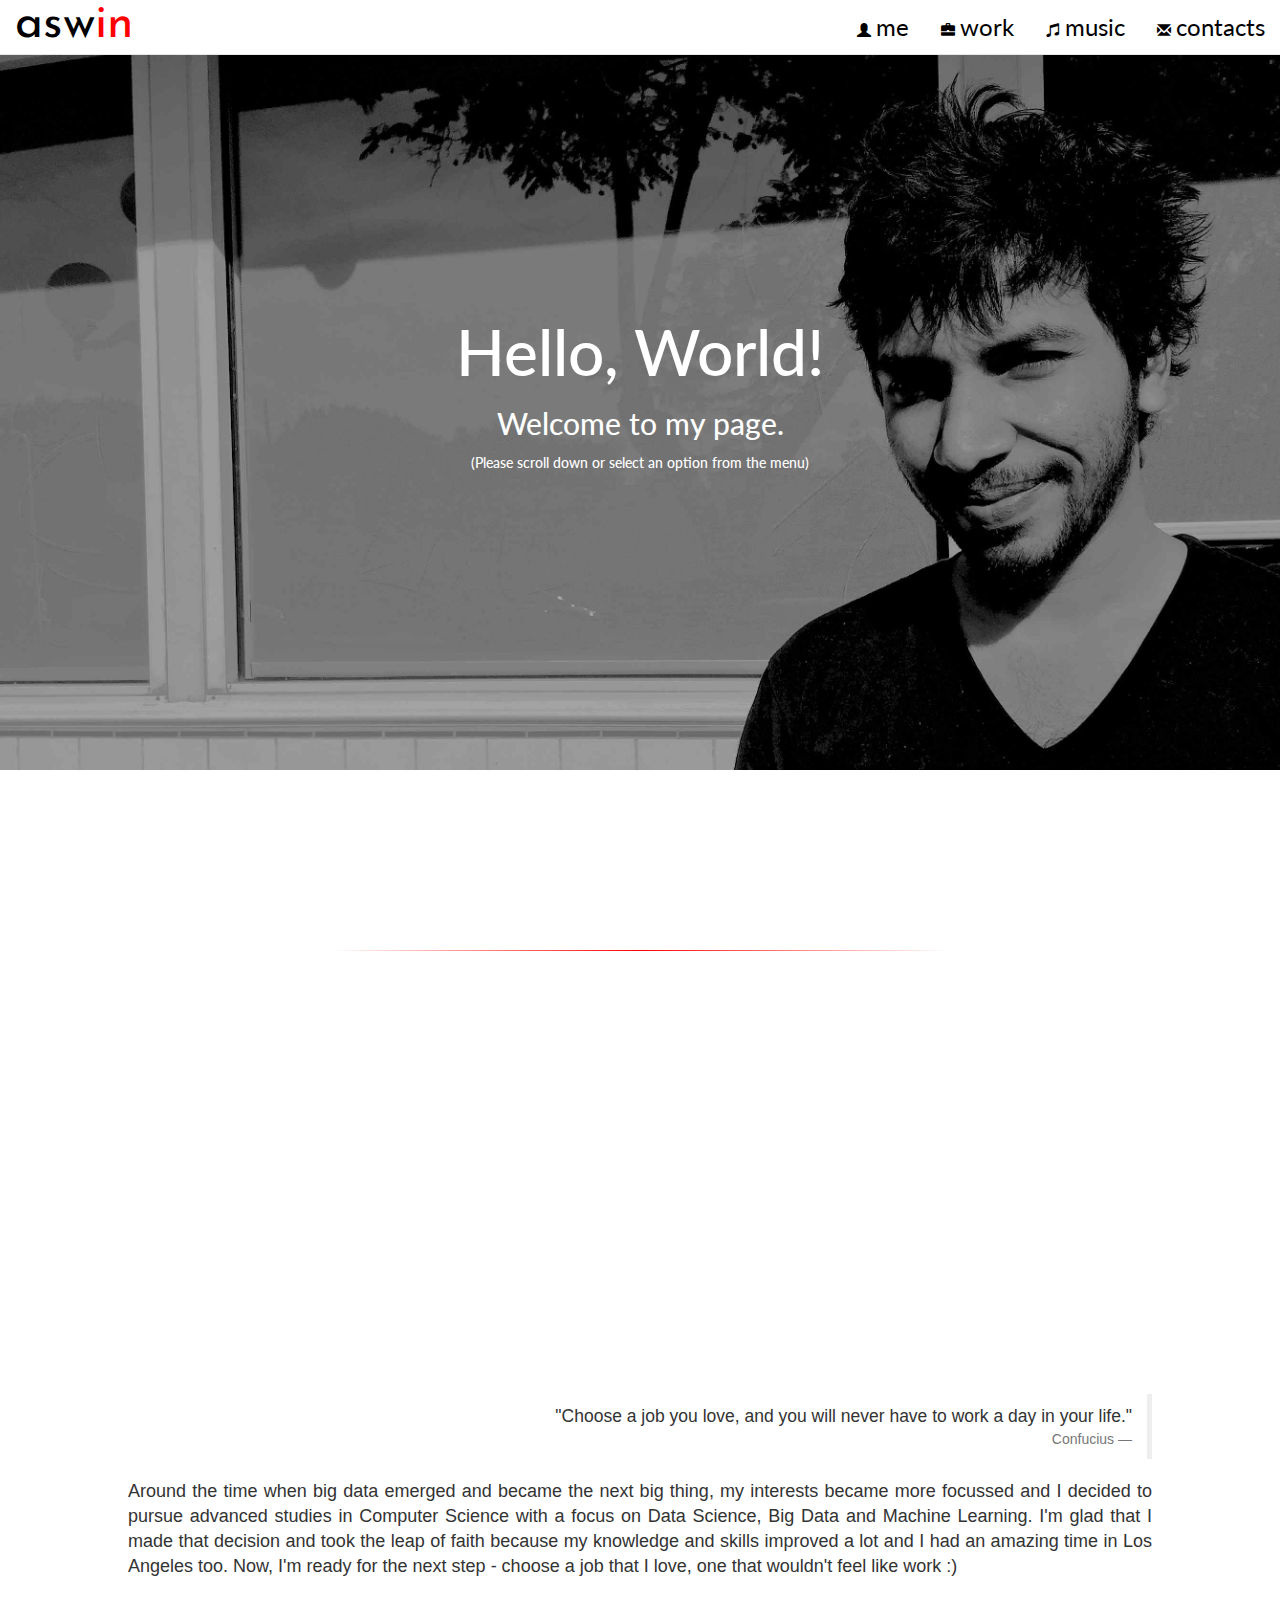
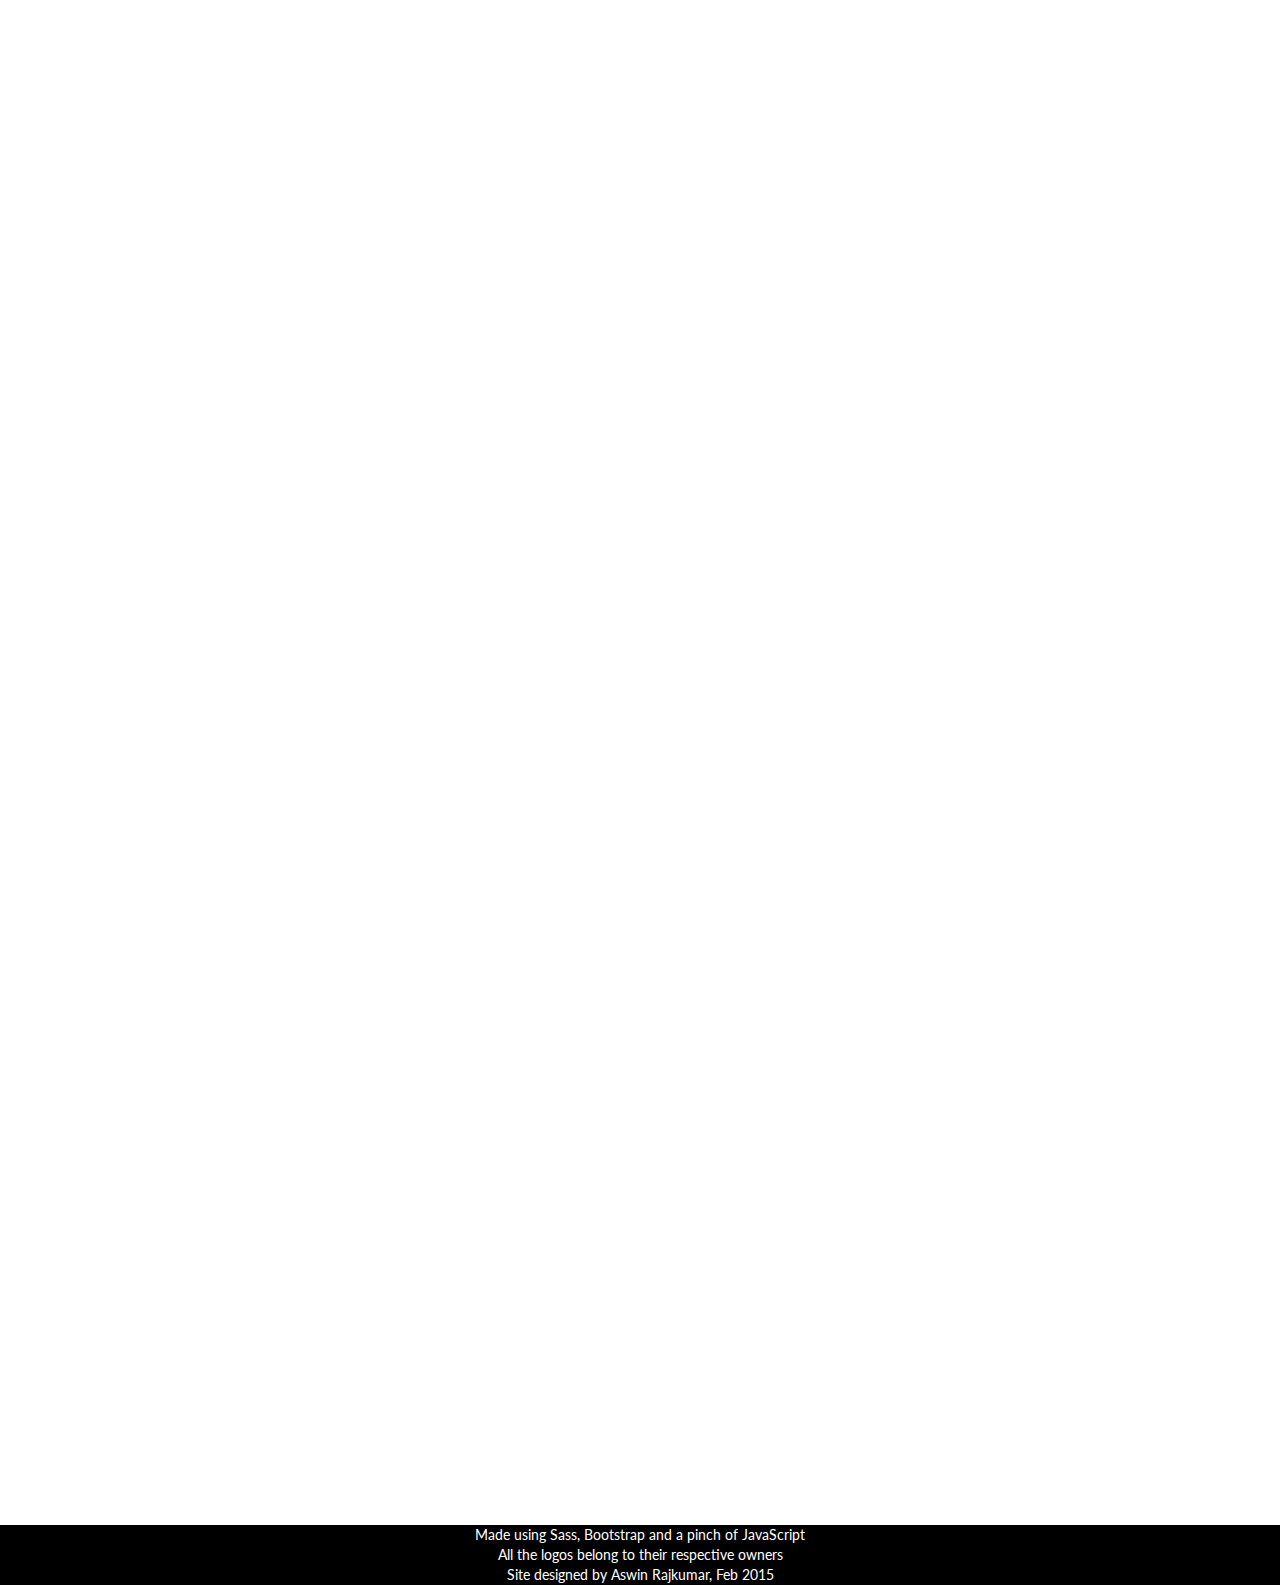
<file: index.html>
<!DOCTYPE html>
<html lang="en">
<head>
	<meta name="viewport" content="width=device-width, initial-scale=1">
	<title>Aswin</title>
	<link href='https://fonts.googleapis.com/css?family=Lato:300|Josefin+Sans:600' rel='stylesheet' type='text/css'>
	<link rel="stylesheet" href="css/bootstrap.min.css" />
	<link rel="stylesheet" href="css/animate.css" />
	<link rel="stylesheet" href="css/style.css" />
	<script src="js/wow.min.js"></script>
	<script>
	  new WOW().init();
	</script>
	<script type="text/javascript">
		var ypos, heroImage;
		var offset = 500; //heroMessage disappear after 500px scroll
		function parallaxScroll(){
			ypos = window.pageYOffset;
			heroImage = document.getElementById('heroImage');
			console.log(ypos);
			heroImage.style.top = Math.round(ypos * 0.7) +  'px';  //Math.round() to fix jittery parallax scrolling in Safari
			heroMessage.style.opacity = 1 - ypos/offset;
		}
		window.addEventListener('scroll',parallaxScroll);
	</script>
</head>

<body>
	<div id="topmenu" class="nav navbar navbar-default navbar-fixed-top fadeInDown animated wow" data-wow-delay="2s">
		<div class="container-fluid">
			<div class="navbar-header">
				<a class="navbar-brand logo" href="#">
					<div class="logo">asw<span>in</span></div>
				</a>
			</div>
			<div>
		      <ul id="toplinks" class="nav nav-pills navbar-right links">
		        <li><a href="#me"><span class="glyphicon glyphicon-user"></span>me</a></li>
		        <li><a href="#work"><span class="glyphicon glyphicon-briefcase"></span>work</a></li>
		        <li><a href="#music"><span class="glyphicon glyphicon-music"></span>music</a></li> 
		        <li><a href="#contacts"><span class="glyphicon glyphicon-envelope"></span>contacts</a></li> 
		      </ul>
		    </div>
		</div>
	</div>

	<div id="heroImage" class="parallax text-center">
		<div id="heroMessage" class="vertical-center">
			<h1 class="wow fadeInUp animated" data-wow-delay="1s">Hello, World!</h1>
			<h2 class="wow fadeInUp animated" data-wow-delay="1.5s">Welcome to my page.<br><span class="hint">(Please scroll down or select an option from the menu)</span></h2>
		</div>
	</div>


	<div style="background-color:white">
	
	<div id="me" class="content text-center wow fadeIn animated" data-wow-offset="100" data-wow-duration="3s">
			<h1 class="wow pulse animated" data-wow-offset="100">About Me</h1>
			<hr>
			<p class="lead wow fadeIn animated" data-wow-offset="100" align="justify">My name is Aswin Rajkumar and I'm a Computer Science graduate student at the University of Southern California. I'm really passionate about web application development and data science.<br><br>
			My passion for programming started way back in time during my childhood when my father gifted me a pop-up book called <em>Inside the Personal Computer</em> by Sharon Gallagher. I used to spend a lot of time typing on the paper keyboard and pretending to be a programmer. When I was in fifth grade, he bought me a Cyrix II dinosaur with Basic installed in it. I started hacking away with it and made my first program, a grocery expenses calculator for my mom. When she fed in list after list and the output kept coming out right, I felt a certain joy that I can't describe. In that moment, I told myself, "This is what I want to do". It was a real turning point in my life.<br><br>
			Internet came, floppy disks died and new interesting technologies kept raining all around me. I spent most of the time learning programming languages or reading tech magazines. After completing Bachelor of Technology degree in Computer Science at Cochin University of Science and Technology, I joined Tata Consultancy Services, where I learned how to apply my knowledge in a professional environment and engineer good quality software. I learned the value of team work while working as a part of the largest team in the portfolio. I also worked in small teams where I learned agile development techniques. Without a doubt, it was a great experience.<br></p>
			<blockquote class="blockquote-reverse">"Choose a job you love, and you will never have to work a day in your life."<br><small>Confucius</small></blockquote>
			<p class="lead" align="justify">Around the time when big data emerged and became the next big thing, my interests became more focussed and I decided to pursue advanced studies in Computer Science with a focus on Data Science, Big Data and Machine Learning. I'm glad that I made that decision and took the leap of faith because my knowledge and skills improved a lot and I had an amazing time in Los Angeles too. Now, I'm ready for the next step - choose a job that I love, one that wouldn't feel like work :)
			</p>
	</div>
	
	
	<div class="container">	
	
	<div id="work" class="content text-center wow fadeIn animated" data-wow-offset="100" data-wow-duration="3s">
			<h1 class="wow pulse animated" data-wow-offset="100">My Work</h1>
			<hr>
			<p class="wow fadeIn animated text-center" data-wow-offset="100" align="justify">Resume (PDF) 
				<a href="Resume - Aswin Rajkumar - Data Science.pdf" target="_blank"><span class="redGlyph glyphicon glyphicon-save-file"></span></a>
				&nbsp;&nbsp;&nbsp;&nbsp;LinkedIn Profile 
				<a href="http://linkedin.com/in/aswinr" target="_blank"><span class="redGlyph glyphicon glyphicon-new-window"></span></a>
			</p><br>
			
			<div class="row">
				<div class="lead wow fadeIn animated text-center" data-wow-offset="100">
				<div class="col-md-2">
				 <img class="jobLogo" src="images/CSSL.png" />
				</div>
				<div class="col-md-3" align="right" >
					<span class="altColor">Lead Developer</span><br>
					<span class="jobCom">Computational Social Science Laboratory, USC</span><br>
					<span class="jobLoc">Los Angeles, California<br>Since June 2014</span><br><br>
				</div>
				<div class="col-md-7" align="justify">
					Developed an <mark>open-source rich-client application for natural language processing</mark> with a simple GUI interface that is easily accessible by non-technical psychologists to perform <mark>text preprocessing, content analysis, stemming, classification, topic analysis and web crawling</mark>.<br>
					<h4>What I did</h4>
					<ul class="jobPoints">
						<li>Designed the <mark>software architecture</mark> and developed <mark>prototype</mark>.</li>
						<li>Implemented a <mark>plugin based architecture</mark> and <mark>API</mark> for extensibility and to encourage developer community participation.</li>
						<li>Evaluated <mark>design choices</mark> and set <mark>coding standards</mark>.</li>
						<li>Managed a team of five developers and refined and expanded the prototype through <mark>agile development</mark>.</li>
						<li>Improved the user experience by implementing smooth and responsive UI through <mark>multithreading</mark> and <mark>asynchronous UI updates</mark>.</li>
						<li>Developed a <mark>custom Trie or prefix tree</mark> to implement LIWC-style text analysis.</li>
					</ul>
					<h4>Technologies</h4>
						<p class="jobPoints">Eclipse RCP, Java</p>
					<br>
				</div>
				</div>
			</div>

			<div class="row">
				<div class="lead wow fadeIn animated text-center" data-wow-offset="100">
					<div class="col-md-2 col-xs-12" >
					 <img class="jobLogo" src="images/isi.jpg" />
					 <img class="jobLogo" src="images/nimh.png" /><br><br>
					</div>
					<div class="col-md-3" align="right" >
						<span class="altColor">Web Application Developer</span><br>
						<span class="jobCom">Information Sciences Institute</span><br>
						<span class="jobLoc">Marina del Ray, California<br>March 2014 to June 2014</span><br><br>
					</div>
					<div class="col-md-7" align="justify">
						Developed a <mark>user-friendly responsive web application</mark> for National Institute of Mental Health for the efficient management of genetic research data.
						<h4>What I did</h4>
						<ul class="jobPoints">
							<li>Developed the <mark>back end application</mark> and <mark>database queries</mark> to manage the storage and retrieval of the study data.</li>
							<li>Wrote <mark>client-side scripts</mark> for <mark>DOM view manipulation</mark> and <mark>asynchronous data transfer</mark>.</li>
							<li>Designed and finetuned <mark>database schema</mark> and modeled it in RDBMS.</li>
						</ul>
						<h4>Technologies</h4>
							<p class="jobPoints">Java EE, jQuery, AJAX, JSON, SQL</p>
						<br>
					</div>
				</div>
			</div>

			<div class="row">
				<div class="lead wow fadeIn animated text-center" data-wow-offset="100">
					<div class="col-md-2 col-xs-12">
					 <img class="jobLogo" src="images/amex.png" />
					 <img class="jobLogo" src="images/deutsche.jpg" />
					 <img class="jobLogo" src="images/tata.jpg" /><br><br>
					</div>
					<div class="col-md-3" align="right" >
						<span class="altColor">Software Developer | Automation Engineer</span><br>
						<span class="jobCom">Tata Consultancy Services</span><br>
						<span class="jobLoc">Bangalore, Cochin<br>November 2008 to June 2012</span><br><br>
					</div>
					<div class="col-md-7" align="justify">
						Worked on various <mark>web application projects</mark>, in-house tools and <mark>work flow optimization</mark> through <mark>automation</mark>.
						<h4>What I did</h4>
						<ul class="jobPoints">
							<li><mark>Expedited the server migration process</mark> and <mark>drastically reduced the turn around time by 95%</mark> by developing <mark>automation tools</mark> for modifying, building and deploying the applications</li>
							<li>Utilizing <mark>agile development</mark> techniques, delivered evolutionary revisions based on client requirements and feedback.</li>
							<li>Developed <mark>automated tools</mark> and <mark>scripts</mark> for data integration, server house-keeping and application monitoring.</li>
							<li>Worked on the <mark>server-side controllers</mark> and <mark>application logic</mark>.</li>
						</ul>
						<h4>Technologies</h4>
							<p class="jobPoints">Java / Java EE, Shell Script</p>
						<br>
					</div>
				</div>
			</div>

	</div>
	
	
	<div id="music" class=" text-center">
		<div class=" wow fadeIn animated" data-wow-offset="100" data-wow-duration="3s">
			<h1 class="wow pulse animated" data-wow-offset="100">Music</h1>
			<hr>
			<p class="lead">I <span class="redGlyph glyphicon glyphicon-heart"></span> Music<br>Check out my music below or visit my soundcloud page <a href="https://soundcloud.com/aswinmusic/" target="_blank"><span class="redGlyph glyphicon glyphicon-new-window"></span></a></p>
			<iframe width="100%" height="660" scrolling="no" frameborder="no" src="https://w.soundcloud.com/player/?url=https%3A//api.soundcloud.com/playlists/82916724&amp;color=ff5500&amp;auto_play=false&amp;hide_related=false&amp;show_comments=true&amp;show_user=true&amp;show_reposts=false"></iframe><br><br><br><br>
		</div>
	</div>

	<div id="contacts" class="content text-center">
		<div class="wow fadeIn animated" data-wow-offset="100">
			<h1 class="wow pulse animated" data-wow-offset="100">Contacts</h1>
			<hr>
			<div class="row">
				<div class="socialSites col-xs-5" align="right">
					Email<br><br>
					LinkedIn<br>
					Twitter<br>
					Blogger<br>
					Soundcloud<br>
					YouTube<br>
					Facebook Page<br>
				</div>
				<div class="socialLinks col-xs-7" align="left">
					<a href="mailto:mail@asw.in">mail@asw.in</a><br>
					<a href="mailto:aswin.rajkumar@usc.edu">aswin.rajkumar@usc.edu</a><br>
					<a href="http://linkedin.com/in/aswinr" target="_blank">http://linkedin.com/in/aswinr</a><br>
					<a href="https://twitter.com/aswinasar" target="_blank">https://twitter.com/aswinasar</a><br>
					<a href="http://ash-softworld.blogspot.com/" target="_blank">http://ash-softworld.blogspot.com/</a><br>
					<a href="https://soundcloud.com/aswinmusic/" target="_blank">https://soundcloud.com/aswinmusic/</a><br>
					<a href="https://www.youtube.com/user/8eenplus" target="_blank">https://www.youtube.com/user/8eenplus</a><br>
					<a href="https://www.facebook.com/aswinmusic" target="_blank">https://www.facebook.com/aswinmusic</a><br>
				</div>
			</div>
			<br><br><br><br>
		</div>
	</div>
	
	</div> <!-- End of .container-->
	</div> <!-- End of white background layer -->

	<div class="funFooter">
		Made using Sass, Bootstrap and a pinch of JavaScript<br>
		All the logos belong to their respective owners<br>
		Site designed by Aswin Rajkumar, Feb 2015
	</div>

	<script src="https://ajax.googleapis.com/ajax/libs/jquery/2.1.3/jquery.min.js"></script>
	<script src="js/bootstrap.min.js"></script>
	<script>
	  (function(i,s,o,g,r,a,m){i['GoogleAnalyticsObject']=r;i[r]=i[r]||function(){
	  (i[r].q=i[r].q||[]).push(arguments)},i[r].l=1*new Date();a=s.createElement(o),
	  m=s.getElementsByTagName(o)[0];a.async=1;a.src=g;m.parentNode.insertBefore(a,m)
	  })(window,document,'script','//www.google-analytics.com/analytics.js','ga');

	  ga('create', 'UA-60190125-1', 'auto');
	  ga('send', 'pageview');

	</script>
</body>
</html>
</file>
<file: css/style.css>
#heroImage {
  z-index: -1; }

.parallax {
  position: relative;
  font-family: "Lato", sans-serif;
  color: white;
  height: 750px;
  background-color: black;
  background-image: url("../images/bg_compressed.jpg");
  background-size: cover;
  background-repeat: none;
  background-position: right;
  clear: both; }
  .parallax h1 {
    font-size: 64px; }
  .parallax h2 {
    font-color: white; }
    .parallax h2 span.hint {
      font-size: 14px; }

#music {
  padding-top: 100px; }

.logo {
  font-family: "Josefin Sans", sans-serif;
  font-size: 48px;
  color: black; }
  .logo span {
    color: red; }

hr {
  border: 0;
  height: 1px;
  margin-left: 20%;
  margin-right: 20%;
  background-image: -webkit-linear-gradient(left, #fff, red, #fff);
  background-image: -moz-linear-gradient(left, #fff, #000, #fff);
  background-image: -ms-linear-gradient(left, #fff, #000, #fff);
  background-image: -o-linear-gradient(left, #fff, #000, #fff); }

.background {
  position: relative;
  height: 750px;
  width: 100%;
  z-index: -1;
  background-color: #FFFFFF;
  background: url("../images/bg0.jpg");
  background-size: contain; }

.lead {
  font-size: 18px; }

.redGlyph {
  color: red; }

.content {
  padding-top: 100px;
  height: 750px;
  width: 100%;
  z-index: 1;
  background-color: white;
  clear: both; }

.socialSites {
  font-size: 16px;
  font-style: bold;
  color: black; }

.socialLinks {
  font-size: 16px;
  font-family: "Lato", sans-serif; }
  .socialLinks a {
    color: black; }
  .socialLinks a:hover {
    color: red; }

.funFooter {
  text-align: center;
  background-color: black;
  color: white;
  font-family: "Lato", sans-serif; }

#me {
  margin: 0;
  height: 100%;
  width: 100%;
  padding-left: 10%;
  padding-right: 10%;
  clear: both; }

#work {
  height: 100%;
  z-index: 999; }

#toplinks .glyphicon {
  padding-right: 5px;
  font-size: 14px; }
#toplinks a {
  color: black; }
#toplinks a:hover {
  color: red;
  background-color: white; }
#toplinks a:focus {
  color: red;
  background-color: black; }

.jobLogo {
  max-width: none;
  background-size: contain;
  margin-bottom: 10px; }

.altColor {
  color: red; }

.jobCom {
  font-size: 14px;
  font-family: arial;
  color: black; }

.jobLoc {
  font-size: 14px;
  font-family: arial;
  color: #999999; }

.jobPoints {
  font-size: 16px; }

.links {
  font-family: "Lato", sans-serif;
  font-size: 24px;
  list-style: none; }
  .links ul {
    padding: 0;
    margin: 0; }
    .links ul li {
      float: left;
      margin-right: 10px; }

.vertical-center {
  position: relative;
  top: 50%;
  -webkit-transform: translateY(-50%);
  -ms-transform: translateY(-50%);
  transform: translateY(-50%); }

.navbar {
  background-color: white;
  background: white; }

.navbar li {
  color: #000; }

/*# sourceMappingURL=style.css.map */
</file>
